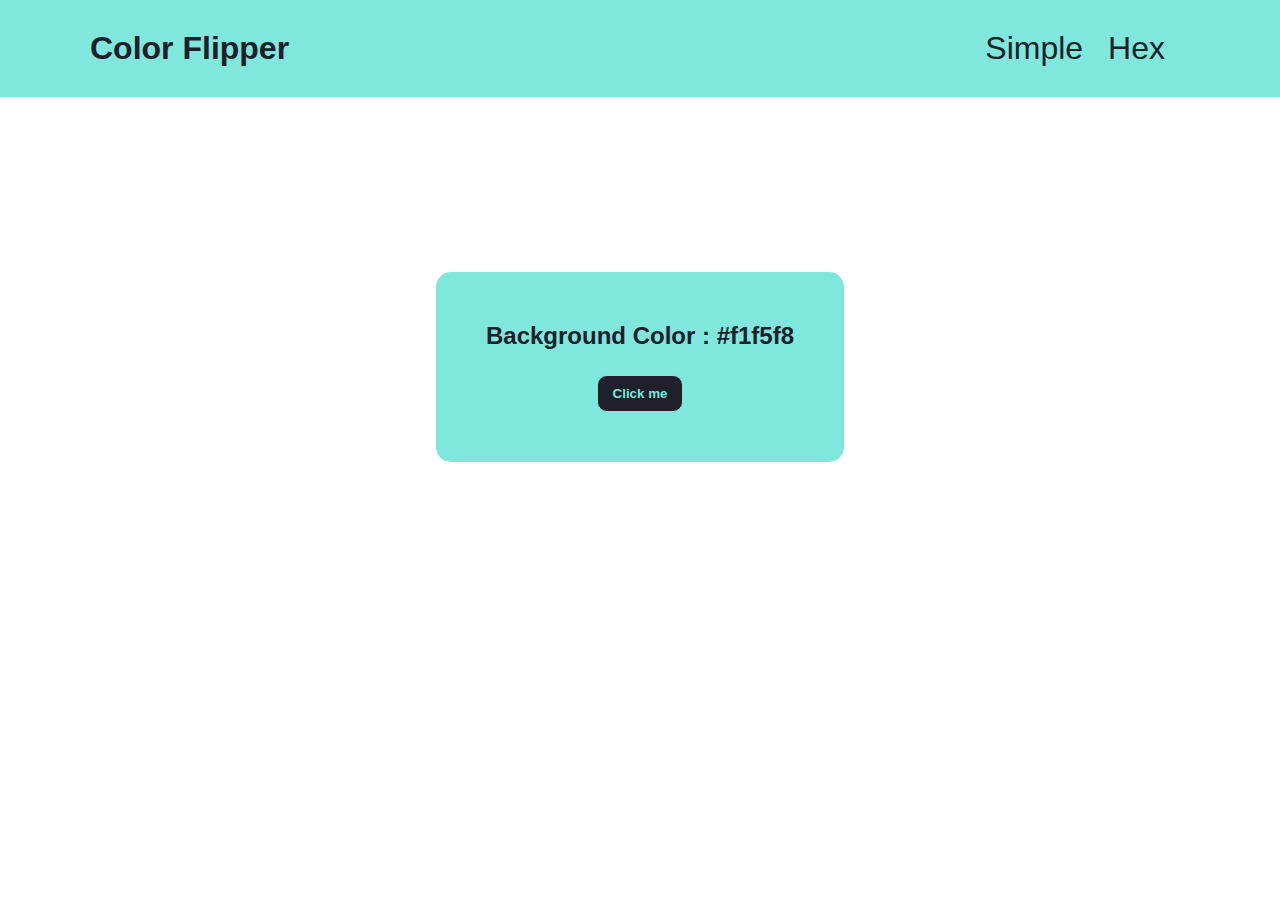
<file: 01-color-picker/index.html>
<!DOCTYPE html>
<html lang="en">
<head>
    <meta charset="UTF-8">
    <meta http-equiv="X-UA-Compatible" content="IE=edge">
    <meta name="viewport" content="width=device-width, initial-scale=1.0">
    <title>Color Flipper</title>
    <link rel="stylesheet" href="src/styles.css">
</head>
<body>
    <nav>
        <div class="nav-center">
            <h4>Color Flipper</h4>
            <ul class="class-links">
                <li>
                    <a href="index.html">Simple</a>
                </li>
                <li>
                    <a href="hex.html">Hex</a>
                </li>
            </ul>
        </div>
    </nav>
    <main>
        <div class="container">
            <h2>Background Color : <span class="color">
                #f1f5f8
            </span></h2>
            <button id="btn" class="btn btn-hero">Click me</button>
        </div>
    </main>
    <script src="src/index.js"></script>
</body>
</html>
</file>
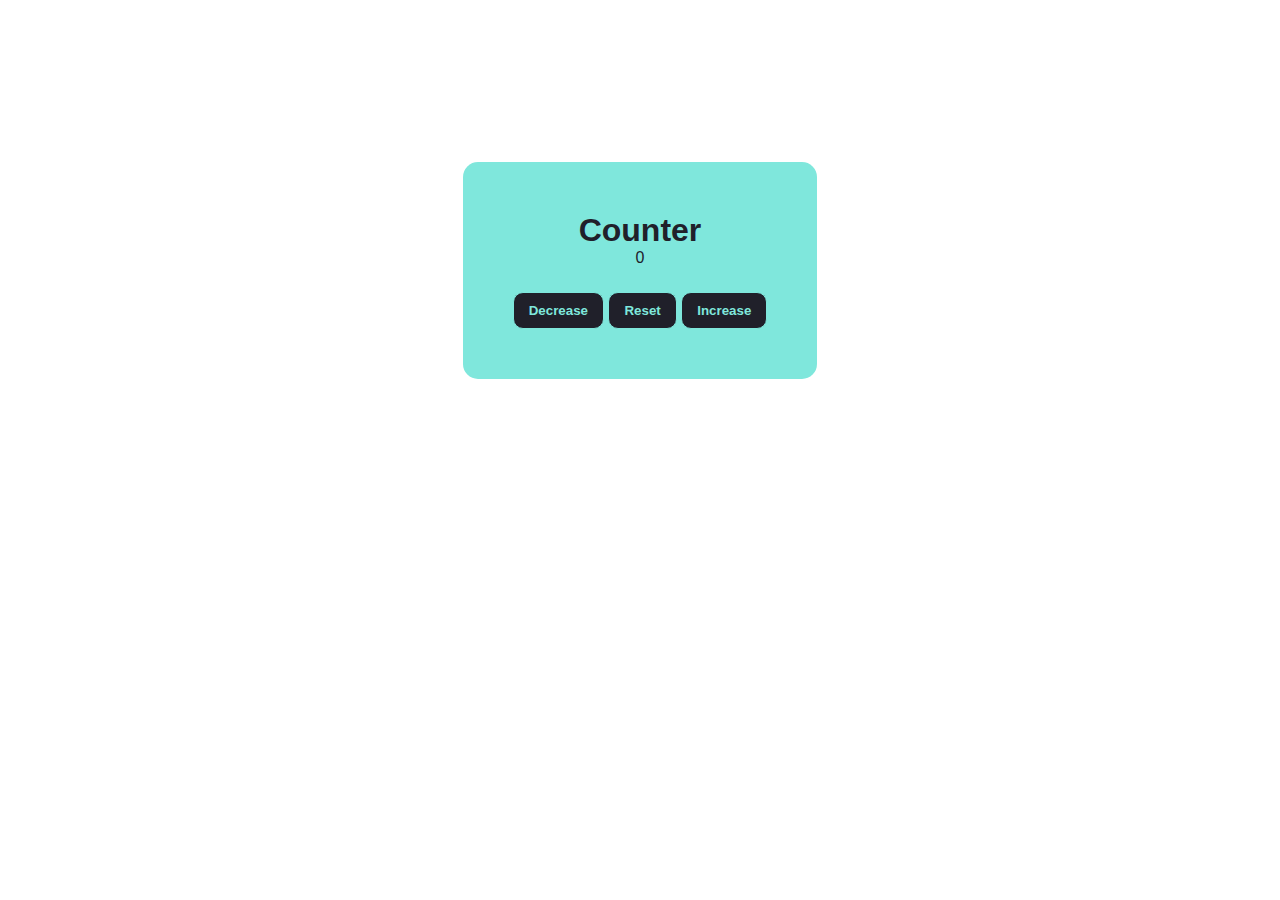
<file: 02-counter/index.html>
<!DOCTYPE html>
<html lang="en">
<head>
    <meta charset="UTF-8">
    <meta http-equiv="X-UA-Compatible" content="IE=edge">
    <meta name="viewport" content="width=device-width, initial-scale=1.0">
    <title>Counter</title>
    <link rel="stylesheet" href="src/styles.css">
</head>
<body>
    <main>
        <div class="container">
            <h1>Counter</h1>
            <span id="value">0</span>
            <div class="button-container">
                <button class="btn decrease">Decrease</button>
                <button class="btn reset">Reset</button>
                <button class="btn increase">Increase</button>
            </div>
        </div>
    </main>
    <script src="src/index.js"></script>
</body>
</html>
</file>
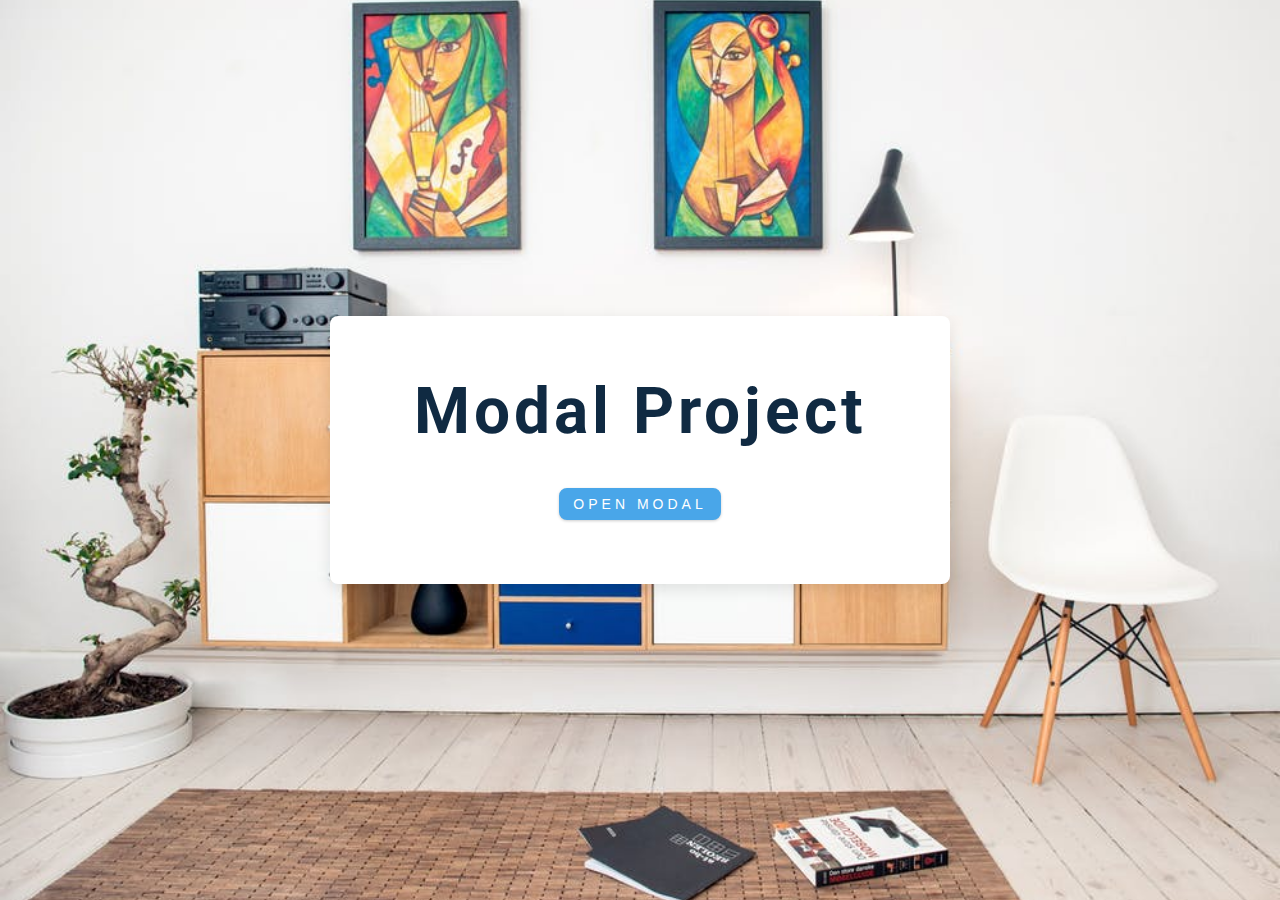
<file: 06-modal/index.html>
<!DOCTYPE html>
<html lang="en">
<head>
    <meta charset="UTF-8">
    <meta http-equiv="X-UA-Compatible" content="IE=edge">
    <meta name="viewport" content="width=device-width, initial-scale=1.0">
    <title>Modal</title>
    <link rel="stylesheet" href="src/styles.css">
    <link rel="stylesheet" href="https://cdnjs.cloudflare.com/ajax/libs/font-awesome/5.14.0/css/all.min.css"/>
</head>
<body>
   <header class="hero">
     <div class="banner">
       <h1>Modal project</h1>
       <button class="btn modal-btn">
         Open Modal
       </button>
     </div>
   </header>
   <div class="modal-overlay">
     <div class="modal-container">
       <h3>Modal content</h3>
       <button class="close-btn">
         <i class="fas fa-times"></i>
       </button>
     </div>
   </div>
    <script src="src/index.js"></script>
</body>
</html>
</file>
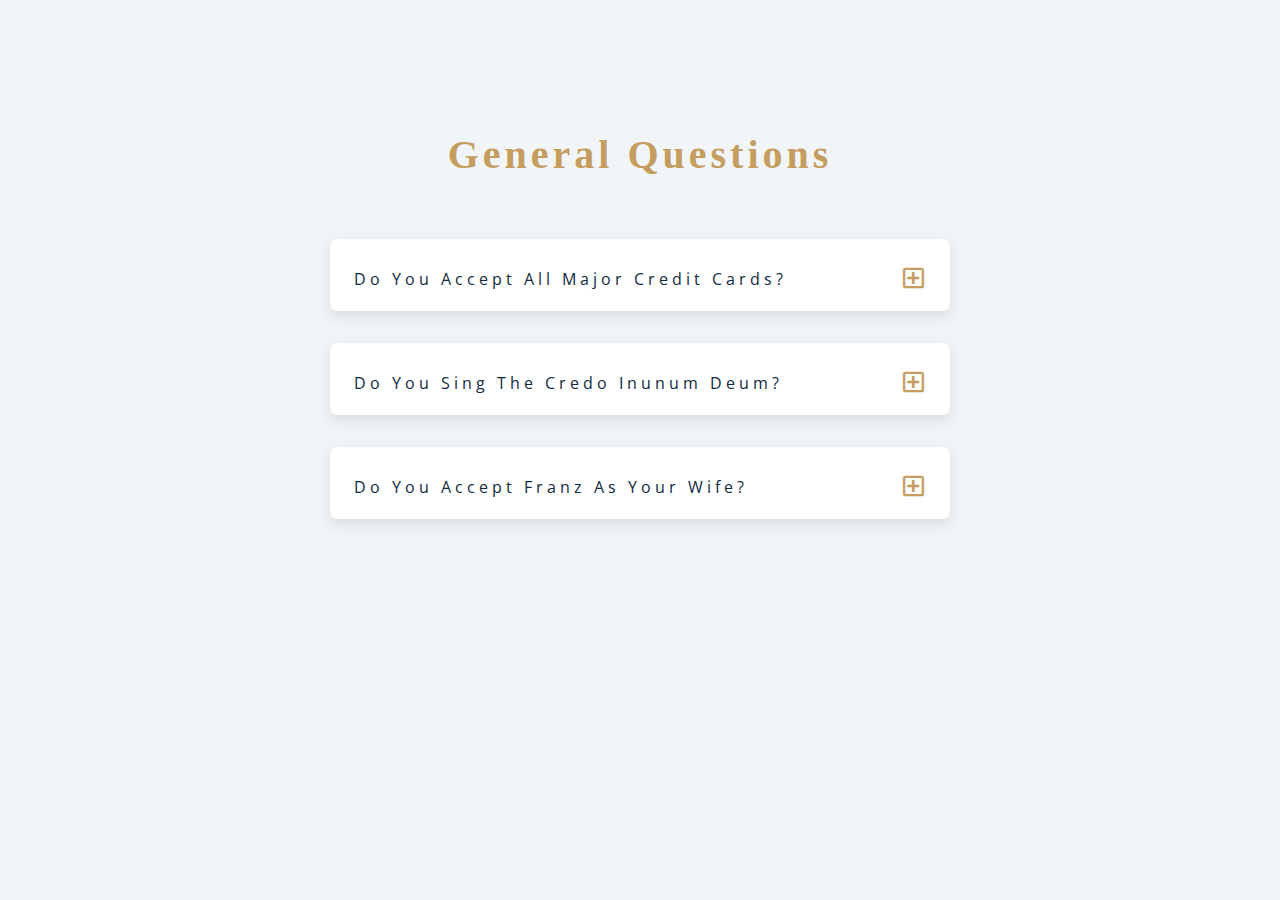
<file: 07-questions/index.html>
<!DOCTYPE html>
<html lang="en">
<head>
    <meta charset="UTF-8">
    <meta http-equiv="X-UA-Compatible" content="IE=edge">
    <meta name="viewport" content="width=device-width, initial-scale=1.0">
    <title>Questions</title>
    <link rel="stylesheet" href="src/styles.css">
    <link rel="stylesheet" href="https://cdnjs.cloudflare.com/ajax/libs/font-awesome/5.14.0/css/all.min.css"/>
</head>
<body>
   <section class="questions">
      <div class="title">
       <h2>General Questions</h2>
      </div>
       <!--Question 1-->
      <div class="section-center">
         <article class="question">
           <div class="question-title">
            <p>do you accept all major credit cards?</p>
              <button type="button" class="question-btn">
                <span class="plus-icon">
                  <i class="far fa-plus-square"></i>
                </span>
                <span class="minus-icon">
                  <i class="far fa-minus-square"></i>
                </span>
              </button>
           </div>
           <div class="question-text">
             <p>Lorem ipsum dolor sit amet consectetur adipisicing elit. Deleniti dolores molestias cum harum sed doloribus veniam cupiditate nobis eligendi quibusdam!</p>
           </div>
         </article>       
       <!--End Question 1-->
        <!--Question 2-->        
          <article class="question">
            <div class="question-title">
             <p>do you sing the credo inunum deum?</p>
               <button type="button" class="question-btn">
                 <span class="plus-icon">
                   <i class="far fa-plus-square"></i>
                 </span>
                 <span class="minus-icon">
                   <i class="far fa-minus-square"></i>
                 </span>
               </button>
            </div>
            <div class="question-text">
              <p>Lorem ipsum dolor sit amet consectetur adipisicing elit. Deleniti dolores molestias cum harum sed doloribus veniam cupiditate nobis eligendi quibusdam!</p>
            </div>
          </article>       
        <!--End Question 2-->
         <!--Question 3-->       
        <article class="question">
          <div class="question-title">
           <p>do you accept Franz as your wife?</p>
             <button type="button" class="question-btn">
               <span class="plus-icon">
                 <i class="far fa-plus-square"></i>
               </span>
               <span class="minus-icon">
                 <i class="far fa-minus-square"></i>
               </span>
             </button>
          </div>
          <div class="question-text">
            <p>Lorem ipsum dolor sit amet consectetur adipisicing elit. Deleniti dolores molestias cum harum sed doloribus veniam cupiditate nobis eligendi quibusdam!</p>
          </div>
        </article>
        <!--End Question 3-->   
      </div>        
   </section>
    <script src="src/index.js"></script>
</body>
</html>
</file>
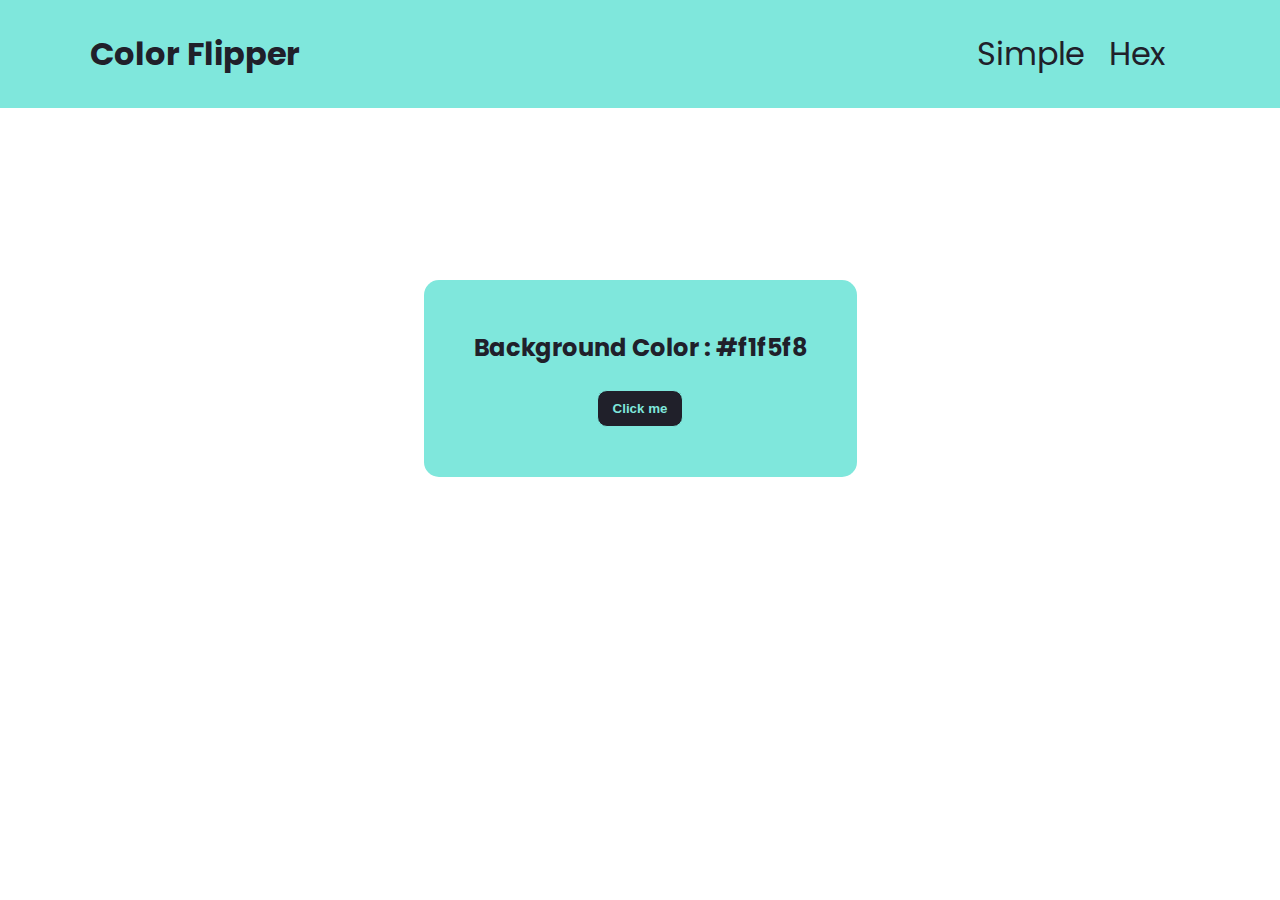
<file: 01-color-picker/hex.html>
<!DOCTYPE html>
<html lang="en">
<head>
    <meta charset="UTF-8">
    <meta http-equiv="X-UA-Compatible" content="IE=edge">
    <meta name="viewport" content="width=device-width, initial-scale=1.0">
    <title>Color Flipper</title>
    <link rel="stylesheet" href="src/styles.css">
    <link href="https://fonts.googleapis.com/css2?family=Poppins:wght@300;400;700&display=swap" rel="stylesheet"> 

</head>
<body>
    <nav>
        <div class="nav-center">
            <h4>Color Flipper</h4>
            <ul class="class-links">
                <li>
                    <a href="index.html">Simple</a>
                </li>
                <li>
                    <a href="hex.html">Hex</a>
                </li>
            </ul>
        </div>
    </nav>
    <main>
        <div class="container">
            <h2>Background Color : <span class="color">
                #f1f5f8
            </span></h2>
            <button id="btn" class="btn btn-hero">Click me</button>
        </div>
    </main>
    <script src="src/hex.js"></script>
</body>
</html>
</file>
<file: 01-color-picker/src/styles.css>
*{
    margin: 0;
    padding: 0;
    box-sizing: border-box;
}

body{
    font-family: 'Poppins', sans-serif;
    color: #20202a;
}
h4{
    font-size: 2rem;
}

a{
    text-decoration: none;
    font-size: 2rem;
    color: #20202a;
}

a:hover{
    text-decoration: underline;
}

nav{
    padding: 10px;
    background-color: #7fe7dc;
}
nav .nav-center
{
    display: flex;
    justify-content: space-between;
    margin: 20px 80px;
}

.class-links{
    display: flex;
    list-style: none;
    
}

.class-links li{
    margin-right: 25px;
}

main{
    display: flex;
    justify-content: center;
    align-items: center;
    height: 60vh;
}

.container{
    text-align: center;
    background-color: #7fe7dc;
    padding: 50px;
    border-radius: 15px;
}

button{
    background-color: #20202a;
    color: #7fe7dc;
    padding: 10px 15px;
    border: 1px solid #7fe7dc;
    font-weight: bold;
    margin-top: 25px;
    border-radius: 10px;
}

button:hover{
    background-color: transparent;
    color: #1e1e28; 
    border: 1px solid #1e1e28;
    cursor: pointer;
}
</file>
<file: 02-counter/src/styles.css>
*{
    margin: 0;
    padding: 0;
    box-sizing: border-box;
}

body{
    font-family: 'Poppins', sans-serif;
    color: #20202a;
}
h4{
    font-size: 2rem;
}

a{
    text-decoration: none;
    font-size: 2rem;
    color: #20202a;
}

a:hover{
    text-decoration: underline;
}

nav{
    padding: 10px;
    background-color: #7fe7dc;
}
nav .nav-center
{
    display: flex;
    justify-content: space-between;
    margin: 20px 80px;
}

.class-links{
    display: flex;
    list-style: none;
    
}

.class-links li{
    margin-right: 25px;
}

main{
    display: flex;
    justify-content: center;
    align-items: center;
    height: 60vh;
}

.container{
    text-align: center;
    background-color: #7fe7dc;
    padding: 50px;
    border-radius: 15px;
}

button{
    background-color: #20202a;
    color: #7fe7dc;
    padding: 10px 15px;
    border: 1px solid #7fe7dc;
    font-weight: bold;
    margin-top: 25px;
    border-radius: 10px;
}

button:hover{
    background-color: transparent;
    color: #1e1e28; 
    border: 1px solid #1e1e28;
    cursor: pointer;
}
</file>
<file: 06-modal/src/styles.css>
/*
=============== 
Fonts
===============
*/
@import url("https://fonts.googleapis.com/css?family=Open+Sans|Roboto:400,700&display=swap");

/*
=============== 
Variables
===============
*/

:root {
  /* dark shades of primary color*/
  --clr-primary-1: hsl(205, 86%, 17%);
  --clr-primary-2: hsl(205, 77%, 27%);
  --clr-primary-3: hsl(205, 72%, 37%);
  --clr-primary-4: hsl(205, 63%, 48%);
  /* primary/main color */
  --clr-primary-5: #49a6e9;
  /* --clr-primary-5: rgb(73, 166, 233); */
  /* lighter shades of primary color */
  --clr-primary-6: hsl(205, 89%, 70%);
  --clr-primary-7: hsl(205, 90%, 76%);
  --clr-primary-8: hsl(205, 86%, 81%);
  --clr-primary-9: hsl(205, 90%, 88%);
  --clr-primary-10: hsl(205, 100%, 96%);
  /* darkest grey - used for headings */
  --clr-grey-1: hsl(209, 61%, 16%);
  --clr-grey-2: hsl(211, 39%, 23%);
  --clr-grey-3: hsl(209, 34%, 30%);
  --clr-grey-4: hsl(209, 28%, 39%);
  /* grey used for paragraphs */
  --clr-grey-5: hsl(210, 22%, 49%);
  --clr-grey-6: hsl(209, 23%, 60%);
  --clr-grey-7: hsl(211, 27%, 70%);
  --clr-grey-8: hsl(210, 31%, 80%);
  --clr-grey-9: hsl(212, 33%, 89%);
  --clr-grey-10: hsl(210, 36%, 96%);
  --clr-white: #fff;
  --clr-red-dark: hsl(360, 67%, 44%);
  --clr-red-light: hsl(360, 71%, 66%);
  --clr-green-dark: hsl(125, 67%, 44%);
  --clr-green-light: hsl(125, 71%, 66%);
  --clr-black: #222;
  --ff-primary: "Roboto", sans-serif;
  --ff-secondary: "Open Sans", sans-serif;
  --transition: all 0.3s linear;
  --spacing: 0.25rem;
  --radius: 0.5rem;
  --light-shadow: 0 5px 15px rgba(0, 0, 0, 0.1);
  --dark-shadow: 0 5px 15px rgba(0, 0, 0, 0.2);
  --max-width: 1170px;
  --fixed-width: 620px;
}
/*
=============== 
Global Styles
===============
*/

*,
::after,
::before {
  margin: 0;
  padding: 0;
  box-sizing: border-box;
}
body {
  font-family: var(--ff-secondary);
  background: var(--clr-grey-10);
  color: var(--clr-grey-1);
  line-height: 1.5;
  font-size: 0.875rem;
}
ul {
  list-style-type: none;
}
a {
  text-decoration: none;
}
img:not(.logo) {
  width: 100%;
}
img {
  display: block;
}

h1,
h2,
h3,
h4 {
  letter-spacing: var(--spacing);
  text-transform: capitalize;
  line-height: 1.25;
  margin-bottom: 0.75rem;
  font-family: var(--ff-primary);
}
h1 {
  font-size: 3rem;
}
h2 {
  font-size: 2rem;
}
h3 {
  font-size: 1.25rem;
}
h4 {
  font-size: 0.875rem;
}
p {
  margin-bottom: 1.25rem;
  color: var(--clr-grey-5);
}
@media screen and (min-width: 800px) {
  h1 {
    font-size: 4rem;
  }
  h2 {
    font-size: 2.5rem;
  }
  h3 {
    font-size: 1.75rem;
  }
  h4 {
    font-size: 1rem;
  }
  body {
    font-size: 1rem;
  }
  h1,
  h2,
  h3,
  h4 {
    line-height: 1;
  }
}
/*  global classes */

.btn {
  text-transform: uppercase;
  background: transparent;
  color: var(--clr-black);
  padding: 0.375rem 0.75rem;
  letter-spacing: var(--spacing);
  display: inline-block;
  transition: var(--transition);
  font-size: 0.875rem;
  border: 2px solid var(--clr-black);
  cursor: pointer;
  box-shadow: 0 1px 3px rgba(0, 0, 0, 0.2);
  border-radius: var(--radius);
}
.btn:hover {
  color: var(--clr-white);
  background: var(--clr-black);
}
/* section */
.section {
  padding: 5rem 0;
}

.section-center {
  width: 90vw;
  margin: 0 auto;
  max-width: 1170px;
}
@media screen and (min-width: 992px) {
  .section-center {
    width: 95vw;
  }
}
main {
  min-height: 100vh;
  display: grid;
  place-items: center;
}
/*
=============== 
Modal
===============
*/
.hero {
  min-height: 100vh;
  background: url("./hero.jpeg") center/cover no-repeat;
  display: grid;
  place-items: center;
}
.banner {
  background: var(--clr-white);
  padding: 4rem 0;
  border-radius: var(--radius);
  box-shadow: var(--light-shadow);
  text-align: center;
  width: 90vw;
  max-width: var(--fixed-width);
}
.modal-btn {
  margin-top: 2rem;
  background: var(--clr-primary-5);
  border-color: var(--clr-primary-5);
  color: var(--clr-white);
}
.modal-btn:hover {
  background: transparent;
  color: var(--clr-primary-5);
}
.modal-overlay {
  position: fixed;
  top: 0;
  left: 0;
  width: 100%;
  height: 100%;
  background: rgba(73, 166, 233, 0.5);
  display: grid;
  place-items: center;
  transition: var(--transition);
  visibility: hidden;
  z-index: -10;
}
/* OPEN/CLOSE MODAL */
.open-modal {
  visibility: visible;
  z-index: 10;
}
.modal-container {
  background: var(--clr-white);
  border-radius: var(--radius);
  width: 90vw;
  height: 30vh;
  max-width: var(--fixed-width);
  text-align: center;
  display: grid;
  place-items: center;
  position: relative;
}
.close-btn {
  position: absolute;
  top: 1rem;
  right: 1rem;
  font-size: 2rem;
  background: transparent;
  border-color: transparent;
  color: var(--clr-red-dark);
  cursor: pointer;
  transition: var(--transition);
}
.close-btn:hover {
  color: var(--clr-red-light);
  transform: scale(1.3);
}
</file>
<file: 07-questions/src/styles.css>
/*
=============== 
Fonts
===============
*/
@import url("https://fonts.googleapis.com/css?family=Open+Sans|Roboto:400,700&display=swap");

/*
=============== 
Variables
===============
*/

:root {
  /* dark shades of primary color*/
  --clr-primary-1: hsl(205, 86%, 17%);
  --clr-primary-2: hsl(205, 77%, 27%);
  --clr-primary-3: hsl(205, 72%, 37%);
  --clr-primary-4: hsl(205, 63%, 48%);
  /* primary/main color */
  --clr-primary-5: #49a6e9;
  /* lighter shades of primary color */
  --clr-primary-6: hsl(205, 89%, 70%);
  --clr-primary-7: hsl(205, 90%, 76%);
  --clr-primary-8: hsl(205, 86%, 81%);
  --clr-primary-9: hsl(205, 90%, 88%);
  --clr-primary-10: hsl(205, 100%, 96%);
  /* darkest grey - used for headings */
  --clr-grey-1: hsl(209, 61%, 16%);
  --clr-grey-2: hsl(211, 39%, 23%);
  --clr-grey-3: hsl(209, 34%, 30%);
  --clr-grey-4: hsl(209, 28%, 39%);
  /* grey used for paragraphs */
  --clr-grey-5: hsl(210, 22%, 49%);
  --clr-grey-6: hsl(209, 23%, 60%);
  --clr-grey-7: hsl(211, 27%, 70%);
  --clr-grey-8: hsl(210, 31%, 80%);
  --clr-grey-9: hsl(212, 33%, 89%);
  --clr-grey-10: hsl(210, 36%, 96%);
  --clr-white: #fff;
  --clr-red-dark: hsl(360, 67%, 44%);
  --clr-red-light: hsl(360, 71%, 66%);
  --clr-green-dark: hsl(125, 67%, 44%);
  --clr-green-light: hsl(125, 71%, 66%);
  --clr-gold: #c59d5f;
  --clr-black: #222;
  --ff-primary: "Roboto", sans-serif;
  --ff-secondary: "Open Sans", sans-serif;
  --transition: all 0.3s linear;
  --spacing: 0.25rem;
  --radius: 0.5rem;
  --light-shadow: 0 5px 15px rgba(0, 0, 0, 0.1);
  --dark-shadow: 0 5px 15px rgba(0, 0, 0, 0.2);
  --max-width: 1170px;
  --fixed-width: 620px;
}
/*
=============== 
Global Styles
===============
*/

*,
::after,
::before {
  margin: 0;
  padding: 0;
  box-sizing: border-box;
}
body {
  font-family: var(--ff-secondary);
  background: var(--clr-grey-10);
  color: var(--clr-grey-1);
  line-height: 1.5;
  font-size: 0.875rem;
}
ul {
  list-style-type: none;
}
a {
  text-decoration: none;
}
img:not(.logo) {
  width: 100%;
}
img {
  display: block;
}

h1,
h2,
h3,
h4 {
  letter-spacing: var(--spacing);
  text-transform: capitalize;
  line-height: 1.25;
  margin-bottom: 0.75rem;
  font-family: var(--ff-primary);
}
h1 {
  font-size: 3rem;
}
h2 {
  font-size: 2rem;
}
h3 {
  font-size: 1.25rem;
}
h4 {
  font-size: 0.875rem;
}
p {
  margin-bottom: 1.25rem;
  color: var(--clr-grey-5);
}
@media screen and (min-width: 800px) {
  h1 {
    font-size: 4rem;
  }
  h2 {
    font-size: 2.5rem;
  }
  h3 {
    font-size: 1.75rem;
  }
  h4 {
    font-size: 1rem;
  }
  body {
    font-size: 1rem;
  }
  h1,
  h2,
  h3,
  h4 {
    line-height: 1;
  }
}
/*  global classes */

.btn {
  text-transform: uppercase;
  background: transparent;
  color: var(--clr-black);
  padding: 0.375rem 0.75rem;
  letter-spacing: var(--spacing);
  display: inline-block;
  transition: var(--transition);
  font-size: 0.875rem;
  border: 2px solid var(--clr-black);
  cursor: pointer;
  box-shadow: 0 1px 3px rgba(0, 0, 0, 0.2);
  border-radius: var(--radius);
}
.btn:hover {
  color: var(--clr-white);
  background: var(--clr-black);
}
/* section */
.section {
  padding: 5rem 0;
}

.section-center {
  width: 90vw;
  margin: 0 auto;
  max-width: 1170px;
}
@media screen and (min-width: 992px) {
  .section-center {
    width: 95vw;
  }
}
main {
  min-height: 100vh;
  display: grid;
  place-items: center;
}
/*
=============== 
Questions
===============
*/
.title {
  margin-top: 15vh;
  margin-bottom: 4rem;
}
.title h2 {
  color: var(--clr-gold);
  font-family: "Great Vibes", cursive;
  text-align: center;
}
.section-center {
  max-width: var(--fixed-width);
}
.question {
  background: var(--clr-white);
  border-radius: var(--radius);
  box-shadow: var(--light-shadow);
  padding: 1.5rem 1.5rem 0 1.5rem;
  margin-bottom: 2rem;
}
.question-title {
  display: flex;
  justify-content: space-between;
  align-items: center;
  text-transform: capitalize;
  padding-bottom: 1rem;
}
.question-title p {
  margin-bottom: 0;
  letter-spacing: var(--spacing);
  color: var(--clr-grey-1);
}
.question-btn {
  font-size: 1.5rem;
  background: transparent;
  border-color: transparent;
  cursor: pointer;
  color: var(--clr-gold);
  transition: var(--transition);
}
.question-btn:hover {
  transform: rotate(90deg);
}
.question-text {
  padding: 1rem 0 1.5rem 0;
  border-top: 1px solid rgba(0, 0, 0, 0.2);
}
.question-text p {
  margin-bottom: 0;
}
/* hide text */
.question-text {
  display: none;
}
.show-text .question-text {
  display: block;
}
.minus-icon {
  display: none;
}
.show-text .minus-icon {
  display: inline;
}
.show-text .plus-icon {
  display: none;
}
</file>
